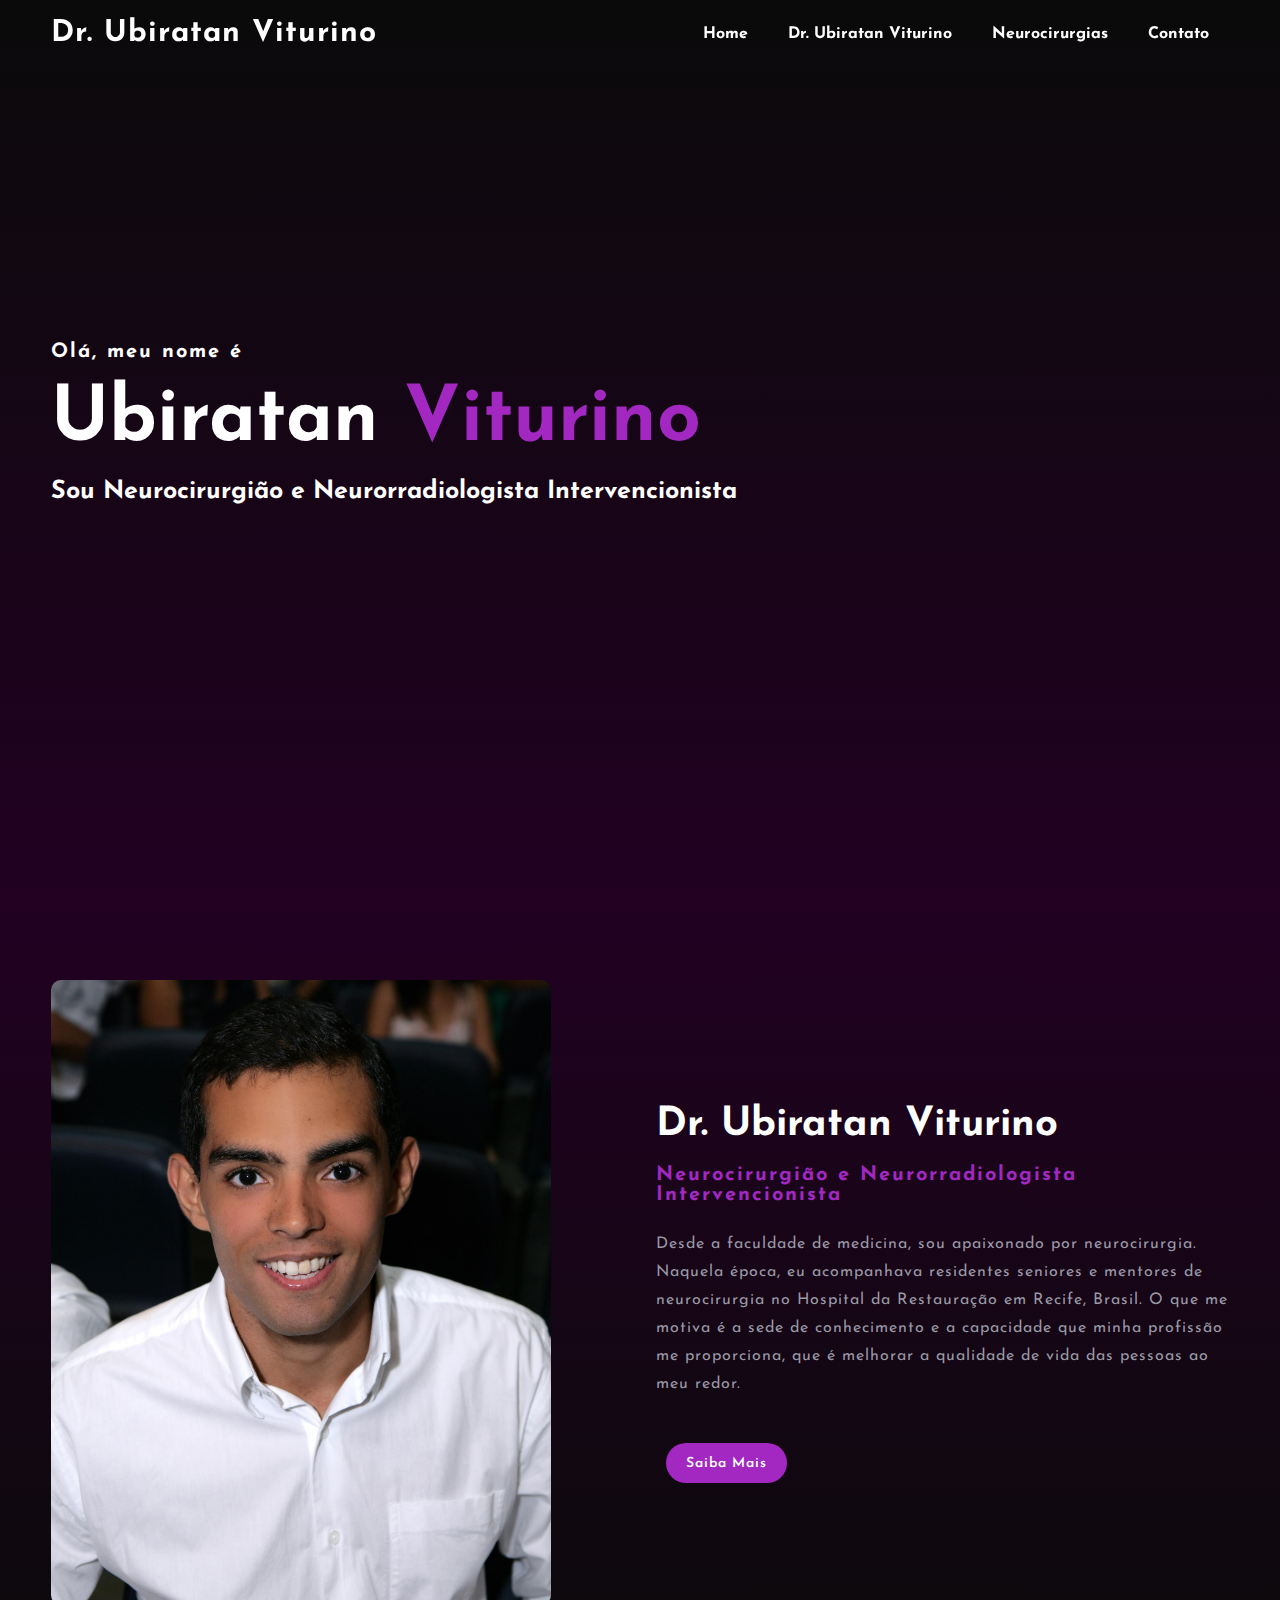
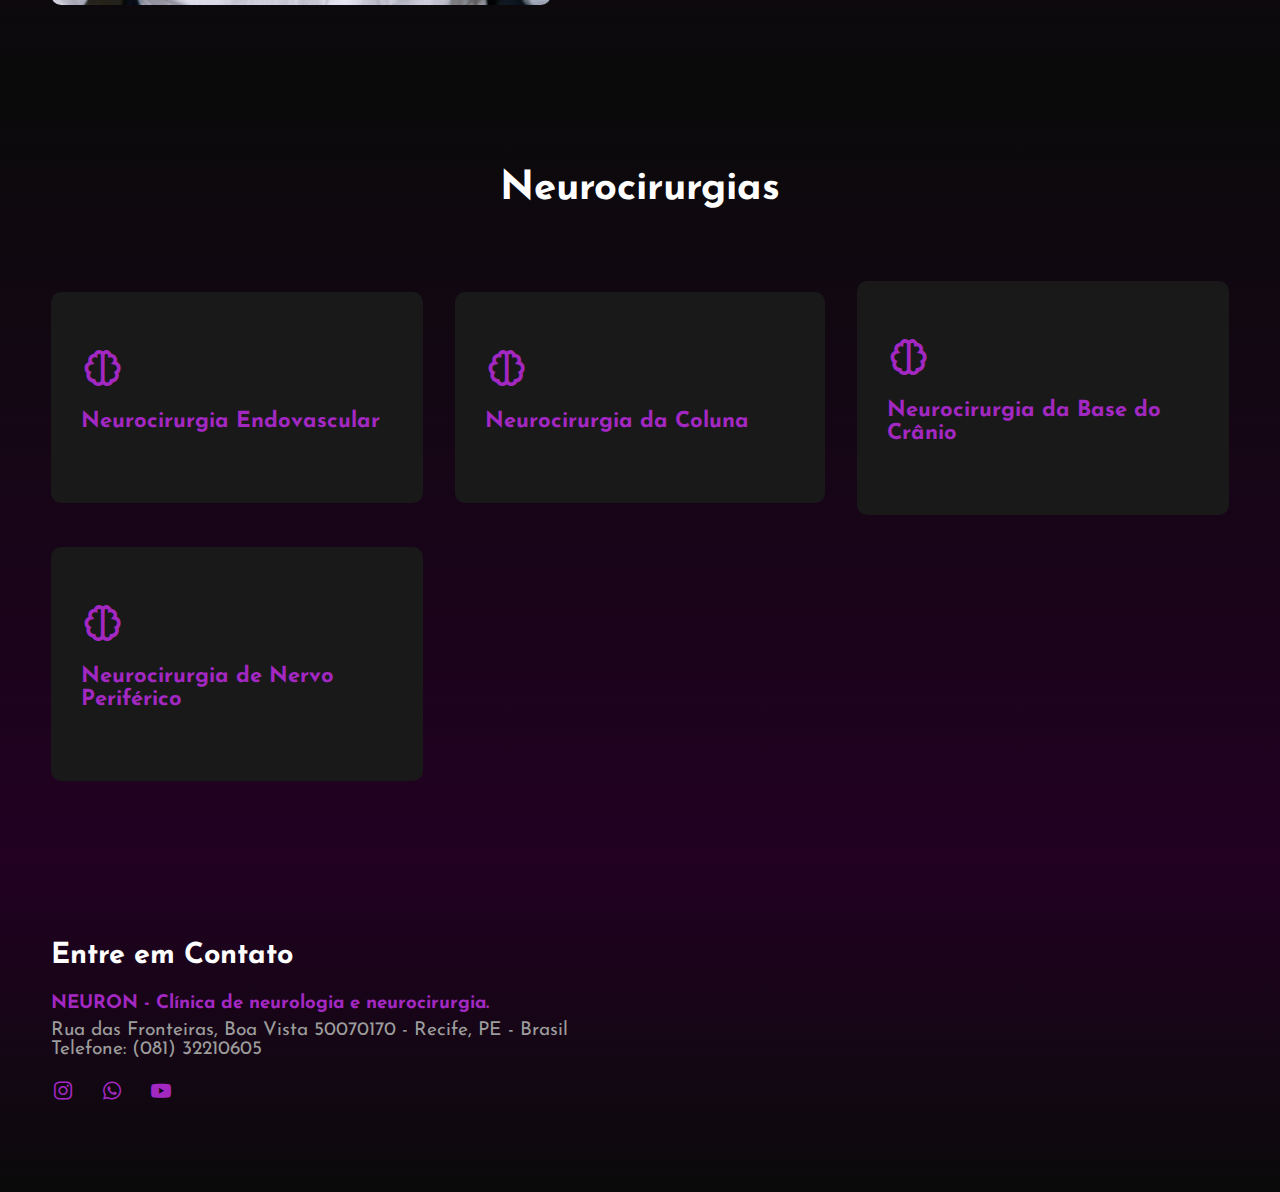
<file: index.html>
<!DOCTYPE html>
<html lang="pt-br">

<head>
  <meta charset="UTF-8">
  <meta name="viewport" content="width=device-width, initial-scale=1.0">
  <title>Dr. Ubiratan Viturino</title>
  <link rel="stylesheet" type="text/css" href="css/styles.css">
  <link rel="shortcut icon" href="ico/icons8-cérebro-100.ico" type="image/x-icon">

  <link rel="stylesheet" href="https://unpkg.com/boxicons@latest/css/boxicons.min.css">
  <link rel="preconnect" href="https://fonts.gstatic.com" crossorigin>
  <link href="https://fonts.googleapis.com/css2?family=Josefin+Sans:wght@100;200;300;400;500;600;700&display=swap"
  rel="stylesheet">


</head>

<body>
  <header>
    <a href="#home" class="logo"> Dr. Ubiratan Viturino</a>
    <div class="bx bx-menu" id="menu-icon"></div>

    <ul class="navbar">
      <li><a href="#home">Home</a></li>
      <li><a href="#Dr. Ubiratan Viturino">Dr. Ubiratan Viturino</a></li>
      <li><a href="#Neurocirurgias">Neurocirurgias</a></li>
      <li><a href="#contato">Contato</a></li>
    </ul>
  </header>


  <section class="home" id="home">

    <div class="home-texto">
      <h4>Olá, meu nome é</h4>
      <h1>Ubiratan <span>Viturino</span></h1>
      <h3>Sou Neurocirurgião e Neurorradiologista Intervencionista</h3>
    </div>

  </section>


  <section class="sobre" id="Dr. Ubiratan Viturino">
    <div class="sobre-img">
      <img src="./img/perfil - Copia.jpg">
    </div>

    <div class="sobre-texto">
      <h2>Dr. Ubiratan Viturino</h2>
      <h5><span>Neurocirurgião e Neurorradiologista Intervencionista</span></h5>
      <p class="texto">Desde a faculdade de medicina, sou apaixonado por neurocirurgia. Naquela época, eu acompanhava
        residentes
        seniores e mentores de neurocirurgia no Hospital da Restauração em Recife, Brasil. O que me motiva é a sede de
        conhecimento e a capacidade que minha profissão me proporciona, que é melhorar a qualidade de vida das pessoas
        ao meu redor.
      </p>
      <a href="sobre.html" class="btn-saiba">Saiba Mais</a>
    </div>
  </section>

  <section class="neuro" id="Neurocirurgias">
    <div class="center">
      <h2>Neurocirurgias</h2>
      <p></p>
    </div>

    <div class="ex-neuro">
      <div class="row">
        <i class='bx bx-brain'></i>
        <h3>Neurocirurgia Endovascular</h3>
        
      </div>

      <div class="row">
        <i class='bx bx-brain'></i>
        <h3>Neurocirurgia da Coluna</h3>
        
      </div>

      <div class="row">
        <i class='bx bx-brain'></i>
        <h3>Neurocirurgia da Base do Crânio</h3>
        
      </div>

      <div class="row">
        <i class='bx bx-brain'></i>
        <h3>Neurocirurgia de Nervo Periférico</h3>
        
      </div>
    </div>
  </section>

  <section class="contato" id="contato">
    <div class="formulario-de-contato">
      <h2>Entre em Contato</h2>
      <h3>NEURON - Clínica de neurologia e neurocirurgia.</h3>
      <p>Rua das Fronteiras, Boa Vista 50070170 - Recife, PE - Brasil<br>Telefone: (081) 32210605</p>
    </div>
    <div class="social">
      <a href="https://www.instagram.com/neuronclinica/?igshid=YmMyMTA2M2Y%3D" target="_blank"><i
          class='bx bxl-instagram'></i></a>
      <a href="https://api.whatsapp.com/send/?phone=5581981059248&app_absent=0" target="_blank"><i
          class='bx bxl-whatsapp'></i></a>
      <a href="https://www.youtube.com/@ubiratanviturino" target="_blank"><i class='bx bxl-youtube'></i></a>
    </div>
  </section>










  <script type="text/javascript" src="./js/script.js"></script>

</body>

</html>
</file>
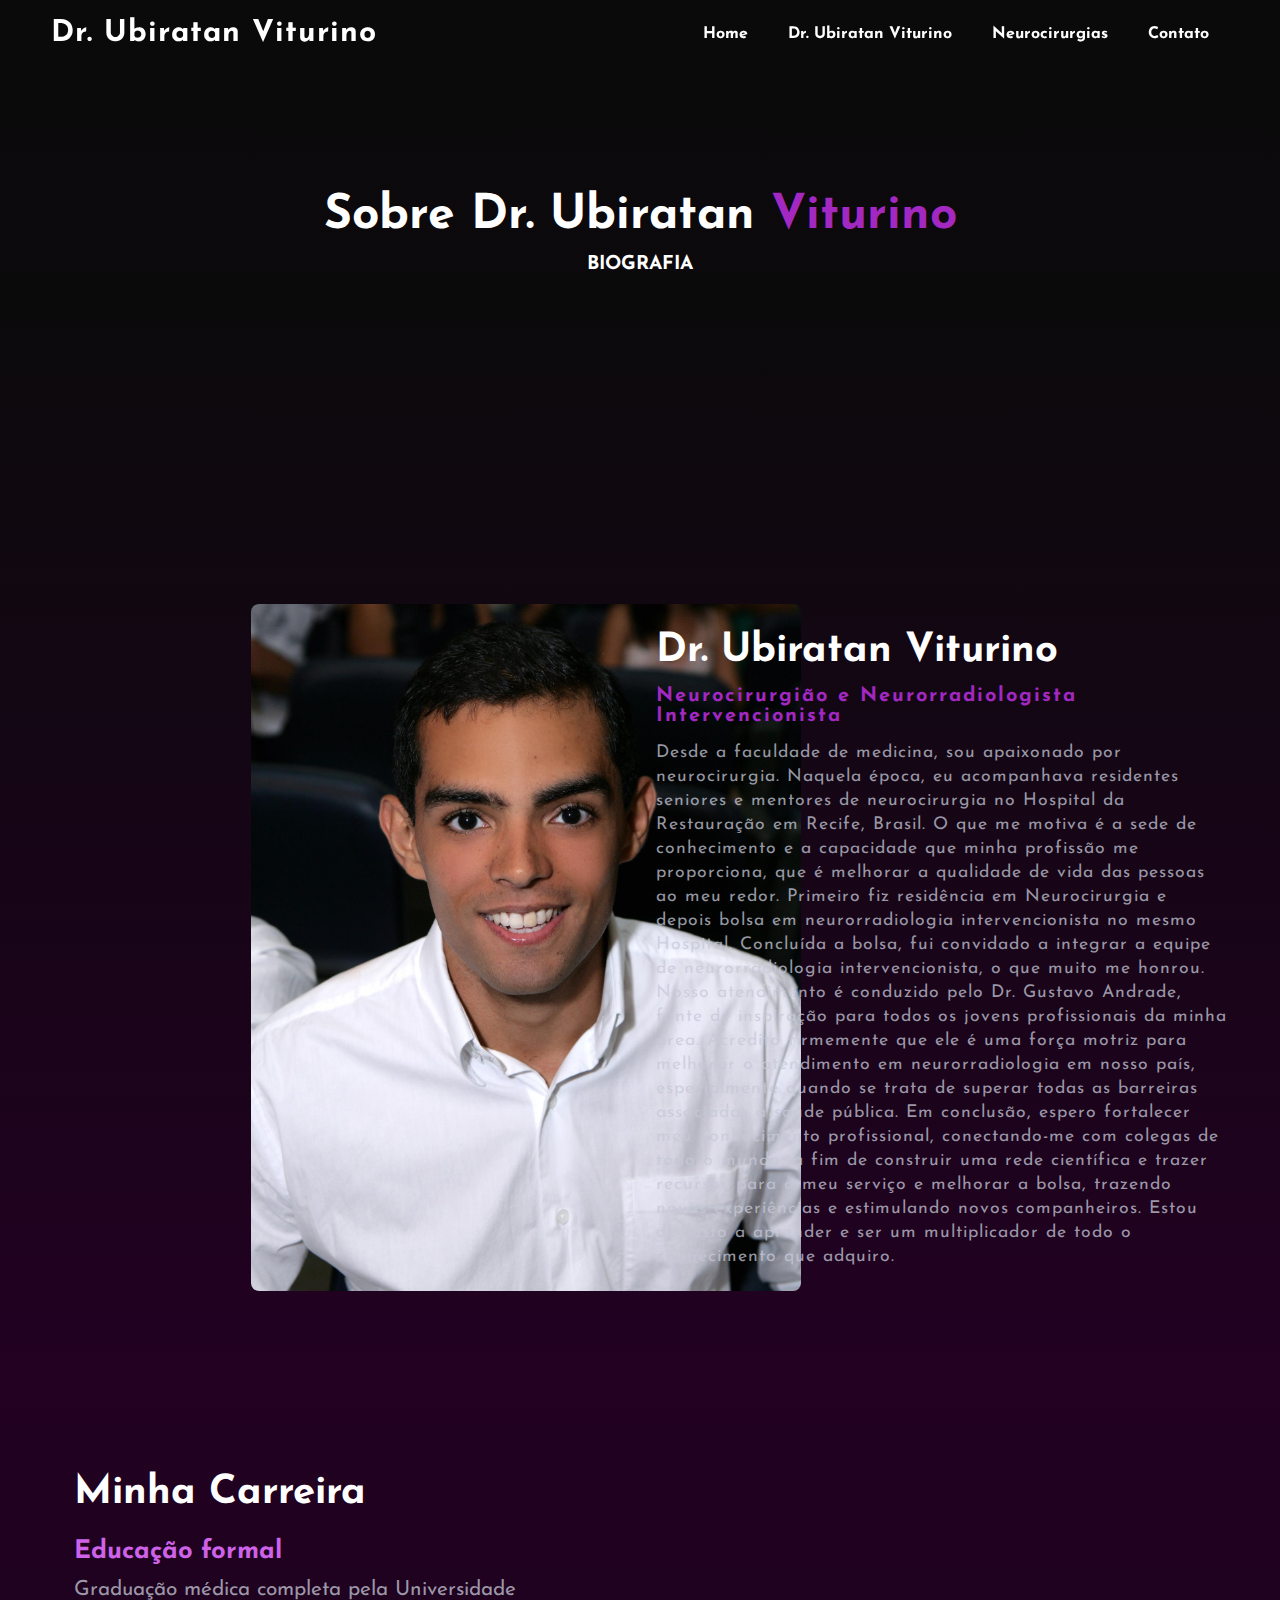
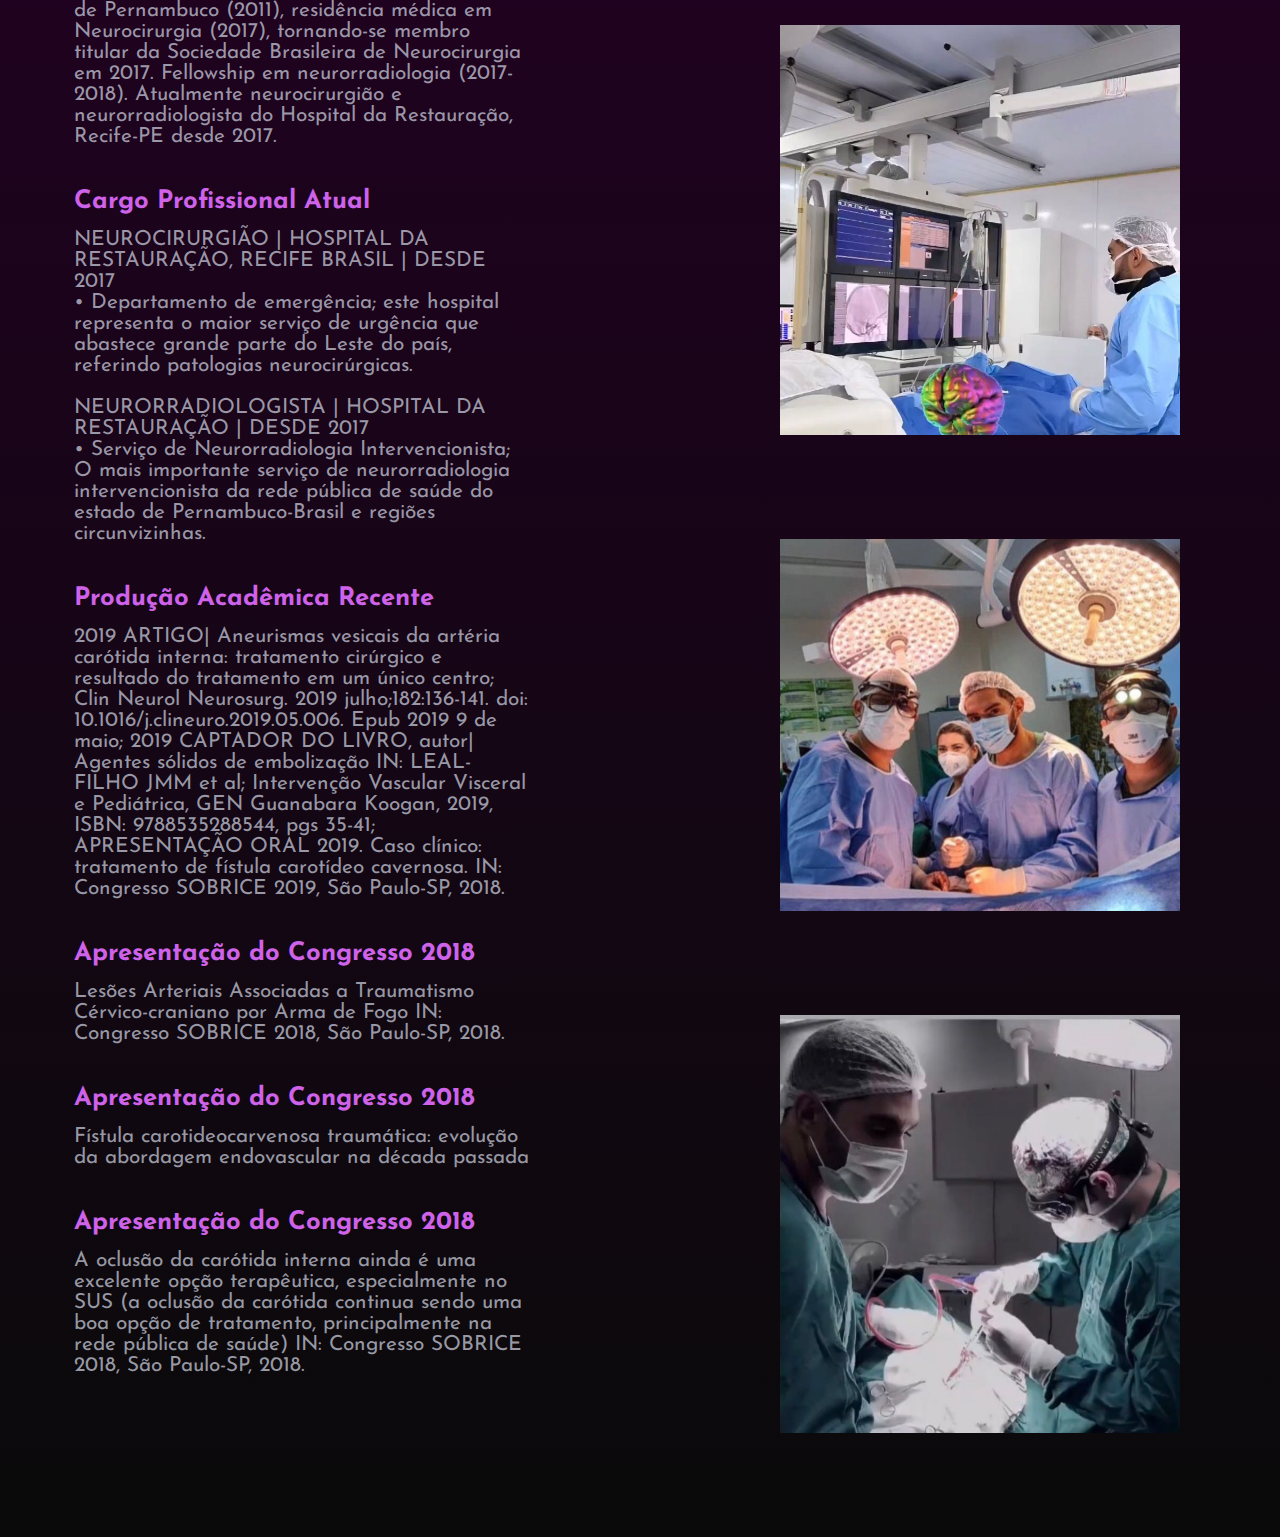
<file: sobre.html>
<!DOCTYPE html>
<html lang="pt-br">

<head>
  <meta charset="UTF-8">
  <meta name="viewport" content="width=device-width, initial-scale=1.0">
  <title>Dr. Ubiratan Viturino - Sobre</title>
  <link rel="stylesheet" type="text/css" href="css/sobre.css">
  <link rel="shortcut icon" href="ico/icons8-cérebro-100.ico" type="image/x-icon">

  <link rel="stylesheet" href="https://unpkg.com/boxicons@latest/css/boxicons.min.css">

  <link rel="preconnect" href="https://fonts.googleapis.com">
  <link rel="preconnect" href="https://fonts.gstatic.com" crossorigin>
  <link href="https://fonts.googleapis.com/css2?family=Josefin+Sans:wght@100;200;300;400;500;600;700&display=swap"
    rel="stylesheet">

</head>

<body>
  <header>
    <a href="index.html" class="logo">Dr. Ubiratan Viturino</a>
    <div class="bx bx-menu" id="menu-icon"></div>

    <ul class="navbar">
      <li><a href="index.html">Home</a></li>
      <li><a href="#Dr. Ubiratan Viturino">Dr. Ubiratan Viturino</a></li>
      <li><a href="index.html">Neurocirurgias</a></li>
      <li><a href="index.html">Contato</a></li>
    </ul>
  </header>
 
  <div class="texto-h1">
    <h1>Sobre Dr. Ubiratan <span>Viturino</span></h1>
    <h3>BIOGRAFIA</h3>
  </div>

  <section class="about" id="Dr. Ubiratan Viturino">
    <div class="about-img">
      <img src="./img/perfil - Copia.jpg">
    </div>

    <div class="about-texto">
      <h2>Dr. Ubiratan Viturino</h2>
      <h5><span>Neurocirurgião e Neurorradiologista Intervencionista</span></h5>
      <p class="texto">Desde a faculdade de medicina, sou apaixonado por neurocirurgia. Naquela época, eu acompanhava
        residentes
        seniores e mentores de neurocirurgia no Hospital da Restauração em Recife, Brasil. O que me motiva é a sede de
        conhecimento e a capacidade que minha profissão me proporciona, que é melhorar a qualidade de vida das pessoas
        ao meu redor. Primeiro fiz residência em Neurocirurgia e depois
        bolsa em neurorradiologia intervencionista no mesmo Hospital. Concluída a bolsa, fui convidado a integrar a
        equipe de neurorradiologia intervencionista, o que muito me honrou. Nosso atendimento é conduzido pelo Dr.
        Gustavo Andrade, fonte de inspiração para todos os jovens profissionais da minha área. Acredito firmemente que
        ele é uma força motriz para melhorar o atendimento em neurorradiologia em nosso país, especialmente quando se
        trata de superar todas as barreiras associadas à saúde pública. Em conclusão, espero fortalecer meu conhecimento
        profissional,
        conectando-me com colegas de todo o mundo, a fim de construir uma rede científica e trazer recursos para o meu
        serviço e melhorar a bolsa, trazendo novas experiências e estimulando novos companheiros. Estou disposto a
        aprender e ser um multiplicador de todo o conhecimento que adquiro.
      </p>
    </div>
  </section>

  <div class="row">
    <div class="curriculo">
      <h2>Minha Carreira</h2>
      <br>
      <h4>Educação formal</h4>
      <p>Graduação médica completa pela Universidade de Pernambuco (2011), residência médica em Neurocirurgia (2017),
        tornando-se membro titular da Sociedade Brasileira de Neurocirurgia em 2017. Fellowship em neurorradiologia
        (2017-2018). Atualmente neurocirurgião e neurorradiologista do Hospital da Restauração, Recife-PE desde 2017.
      </p>

      <br>
      <br>

      <h4>Cargo Profissional Atual</h4>
      <p>NEUROCIRURGIÃO | HOSPITAL DA RESTAURAÇÃO, RECIFE BRASIL | DESDE 2017
        <br>• Departamento de emergência; este hospital representa o maior serviço de urgência que abastece grande parte
        do
        Leste do país, referindo patologias neurocirúrgicas. <br><br>
        NEURORRADIOLOGISTA | HOSPITAL DA RESTAURAÇÃO | DESDE 2017
        <br>• Serviço de Neurorradiologia Intervencionista; O mais importante serviço de neurorradiologia
        intervencionista
        da rede pública de saúde do estado de Pernambuco-Brasil e regiões circunvizinhas.
      </p>

      <br>
      <br>
      <h4>Produção Acadêmica Recente</h4>

      <p>2019 ARTIGO| Aneurismas vesicais da artéria carótida interna: tratamento cirúrgico e resultado do tratamento em
        um único centro; Clin Neurol Neurosurg. 2019 julho;182:136-141. doi: 10.1016/j.clineuro.2019.05.006. Epub 2019 9
        de maio;
        2019 CAPTADOR DO LIVRO, autor| Agentes sólidos de embolização IN: LEAL-FILHO JMM et al; Intervenção Vascular
        Visceral e Pediátrica, GEN Guanabara Koogan, 2019, ISBN: 9788535288544, pgs 35-41;
        APRESENTAÇÃO ORAL 2019. Caso clínico: tratamento de fístula carotídeo cavernosa. IN: Congresso SOBRICE 2019, São
        Paulo-SP, 2018.</p>

      <br>
      <br>
      <h4>Apresentação do Congresso 2018</h4>
      <p>
        Lesões Arteriais Associadas a Traumatismo Cérvico-craniano por Arma de Fogo IN: Congresso SOBRICE 2018, São
        Paulo-SP, 2018.
      </p>
      <br>
      <br>
      <h4>Apresentação do Congresso 2018</h4>
      <p>
        Fístula carotideocarvenosa traumática: evolução da abordagem endovascular na década passada
      </p>
      <br>
      <br>
      <h4>Apresentação do Congresso 2018</h4>
      <p>
        A oclusão da carótida interna ainda é uma excelente opção terapêutica, especialmente no SUS (a oclusão da
        carótida continua sendo uma boa opção de tratamento, principalmente na rede pública de saúde) IN: Congresso
        SOBRICE 2018, São Paulo-SP, 2018.
      </p>
    </div>
    <div class="img-carreira">
      <img src="./img/fotoThree.jpg" alt="">
      <img src="./img/fotoOne.jpg" alt="">
      <img src="./img/fotoTwo.jpg" alt="">
    </div>
  </div>


  <script type="text/javascript" src="./js/index.js"></script>
</body>

</html>
</file>
<file: css/styles.css>
*{
    margin: 0;
    padding: 0;
    box-sizing: border-box;
    font-family: 'Josefin Sans', sans-serif;
    list-style: none;
    text-decoration: none;
    scroll-behavior: smooth;
    scroll-padding-top: 3.5rem;
}

:root{
    --bg-color: #191919;
    --secound-bg-color: #191919;
    --text-color: rgb(255, 255, 255);
    --secound-color: #c6c9d8bf;
    --main-color: #a328c2;
    --big-font: 5.3rem;
    --h2-font: 2.5rem;
    --p-font: 1.1rem;
}

body{
    width: 100%;
    color: var(--text-color);

}

header{
    position: fixed;
    width: 100%;
    top: 0;
    right: 0;
    z-index: 1000;
    display: flex;
    align-items: center;
    justify-content: space-between;
    background: transparent;
    padding: 25px 15%;
    transition-duration: .3s;
}

.logo{
    color: var(--text-color);
    font-size: 30px;
    font-weight: bold;
    letter-spacing: 1px;  
}

.navbar{
   display: flex;
   
}

.navbar li{
    position: relative;
}

.navbar a{
    color: var(--text-color);
    font-weight: bold;
    font-size: 1rem;
    padding: 10px 20px;
}

.navbar a::after{
    content: '';
    position: absolute;
    width: 0;
    height: 2px;
    background: var(--main-color);
    left: 0;
    bottom: -4px;
    transition: ease .40s;
}

.navbar a:hover::after{
    width: 100%;
}

#menu-icon{
    font-size: 32px;
    color: var(--text-color);
    z-index: 10001;
    cursor: pointer;
    display: none;
}

section{
    padding: 120px 15%;
}

.home{
    height: 100vh;
    width: 100%;
    display: flex;
    align-items: center;
    font-family: 'Josefin Sans', sans-serif;
    background: linear-gradient(to bottom, rgb(10, 10, 10), rgb(34, 1, 34));
    
}

.home-texto h1{
    margin: 20px 0px 20px;
    font-size: var(--big-font);
}

span{
    color: var(--main-color);
}

.home-texto h3{
    font-size: 25px;
    margin-bottom: 55px;
}

.home-texto h4{
    color: #ffffff;
    font-size: 20px;
    letter-spacing: 2px;
}

header.sticky{
    padding: 12px 15%;
    background: var(--main-color);

}

.sticky .navbar a::after{
    background: var(--text-color);
}

.sobre{
    background: var(--secound-bg-color);
    display: grid;
    grid-template-columns: repeat(2, 2fr);
    align-items: center;
    grid-gap: 2rem;
    background: linear-gradient(to top, rgb(10, 10, 10),rgb(34, 1, 34));
}

.sobre-img img{
    max-width: 100%;
    width: 500px;
    height: auto;
    border-radius: 10px;

}

.sobre-texto h2{
    font-size: var(--h2-font);
    margin-bottom: 20px;
}

.sobre-texto h5{
    font-size: 20px;
    margin-bottom: 25px;
    letter-spacing: 2px;
}

.sobre-texto p{
    color: var(--secound-color);
    letter-spacing: 1px;
    line-height: 28px;
    max-width: 590px;
    font-size: var(--p-font);
    margin-bottom: 45px;
}

.btn-saiba{
    padding: 0 20px;
    height: 40px;
    display: inline-block;
    line-height: 42px;
    background-color: #a328c2;
    color: white;
    border: none;
    border-radius: 30px;
    font-size: 14px;
    font-weight: 600;
    letter-spacing: 1px;
    transition: all .30s;
    margin: 0 10px;
}
.btn-saiba:hover {
    border: 2px solid #a328c2;
    background: transparent;
    transform: translateY(-6px);
}

.center{
    text-align: center;
}

.center h2{
    font-size: var(--h2-font);
    margin-bottom: 15px;
}
.neuro{
    background: linear-gradient(to top, rgb(34, 1, 34), rgb(10, 10, 10))
}
.ex-neuro{
    display: grid;
    grid-template-columns: repeat(auto-fit, minmax(370px, auto));
    grid-gap: 2rem;
    align-items: center;
    margin-top: 4.5rem;
}
.contato{
    background: linear-gradient(to top, rgb(10, 10, 10),rgb(34, 1, 34))
}
.row{
    background: var(--secound-bg-color);
    padding: 55px 30px;
    border-radius: 10px;
    cursor: pointer;
    transition: all .35s;
}

.row i{
    color: var(--main-color);
    margin-bottom: 20px;
    font-size: 2.7rem;
}

.row h3{
    color: var(--main-color);
    font-size: 22px;
    font-weight: 700;
    margin-bottom: 15px;
}

.row p{
    color: var(--secound-color);
    line-height: 30px;
    font-size: var(--p-font);
}

.row:hover{
    transform: translateY(-15px);

}

.formulario-de-contato h2{
    font-size: 1.8rem;
}
.formulario-de-contato h3{
    margin-top: 2%;
    color: #a328c2;
    margin-bottom: 8px;
}
.formulario-de-contato p{
    color: #9c9c9c;
    font-size: 1.2rem;
}

.social{
    position: relative;
    z-index: 2;
    margin-top: 20px;
    padding-bottom: 5px;
}
.social a{
    display: inline-block;
    color: #a328c2;
    margin-right: 20px;
    font-size: 24px;
}
.social a:hover{
    transform: scale(1.2);
    transition: .4s;
    color: #a328c2;
}


@media (max-width: 1300px){
    header{
        padding: 18px 4%;
        transition: .2s;
    }
    header.sticky{
        padding: 10px 4%;
        transition: .2s;
    }
    section{
        padding: 80px 4%;
        transition: .2s;
    }
    :root{
        --big-font: 4.8rem;
        --h2-font: 2.5rem;
        --p-font: 1rem;
        transition: .2s;
    }
}

@media (max-width: 990px){
    .home{
        height: 85vh;
    }
    #menu-icon{
        display: initial;
    }
    .navbar{
        position: absolute;
        top: -700px;
        left: 0;
        right: 0;
        flex-direction: column;
        background: var(--bg-color);
        text-align: left;
        transition: all .30s;
    }
    .navbar a{
        display: block;
        padding: 1.1rem;
        margin: 1.3rem;
        border-left: 2px solid var(--text-color);
    }
    .navbar a:hover{
        background: var(--main-color);
    }
    .navbar a::after{
        display: none;
    }
    .navbar.active {
        top: 100%;
    }
    .sobre{
        grid-template-columns: 1fr;
    }
    .sobre-img{
        text-align: center;
        margin-bottom: 30px;
    }
    .sobre-img img{
        max-width: 100%;
        width: 700px;
        height: auto;
    }
    .contato{
        grid-template-columns: 1fr;
    }
}
@media (max-width: 708px){
    .home-texto h1{
        font-size: 4rem;
        transition: .2s;
    }
}

@media (max-width: 586px){
    .home-texto h1{
        font-size: 2.5rem;
        transition: .2s;
    }
}

@media (max-width: 425px){
    .home-texto h1{
        font-size: 2rem;
        transition: .2s;
    }

    .home{
        height: 100vh;
    }
    .home-texto h3{
        font-size: 15px;
        transition: .2s;
    }
    .logo{
        font-size: 25px;
        transition: .2s;
    }
    :root{
        --big-font: 2rem;
        --h2-font: 2rem;
        --p-font: 1rem;
        transition: .2s;
    }
}
@media (max-width: 346px){
    .home-texto h1{
        font-size: 2.2rem;
        transition: .2s;
    }
    .sobre-texto h2{
        font-size: 1.8rem;
    }
    .sobre-texto h5{
        font-size: 1.3rem;
    }
}

@media (max-width: 320px){
    .home-texto h1{
        font-size: 2.2rem;
    }
}
</file>
<file: css/sobre.css>
*{
    margin: 0;
    padding: 0;
    box-sizing: border-box;
    font-family: 'Josefin Sans', sans-serif;
    list-style: none;
    text-decoration: none;
    scroll-behavior: smooth;
    scroll-padding-top: 3.5rem;
}

:root{
    --bg-color: #191919;
    --secound-bg-color: #191919;
    --text-color: rgb(255, 255, 255);
    --secound-color: #c6c9d8bf;
    --main-color: #a328c2;
    --big-font: 5.3rem;
    --h2-font: 2.5rem;
    --p-font: 1.1rem;
}


span{
    color: #a328c2;
}
body{
    background: linear-gradient(to bottom, rgb(10, 10, 10), rgb(34, 1, 34))
}
header{
    position: fixed;
    width: 100%;
    top: 0;
    right: 0;
    z-index: 1000;
    display: flex;
    align-items: center;
    justify-content: space-between;
    background: transparent;
    padding: 25px 15%;
    transition-duration: .3s;
}

.logo{
    color: var(--text-color);
    font-size: 30px;
    font-weight: bold;
    letter-spacing: 1px;  
}

.navbar{
   display: flex;
   
}

.navbar li{
    position: relative;
}

.navbar a{
    color: var(--text-color);
    font-weight: bold;
    font-size: 1rem;
    padding: 10px 20px;
}

.navbar a::after{
    content: '';
    position: absolute;
    width: 0;
    height: 2px;
    background: #a328c2;
    left: 0;
    bottom: -4px;
    transition: ease .40s;
}

.navbar a:hover::after{
    width: 100%;
}

.sticky .navbar a::after {
    background: var(--text-color);
}

#menu-icon{
    font-size: 32px;
    color: var(--text-color);
    z-index: 10001;
    cursor: pointer;
    display: none;
}

header.sticky{
    padding: 12px 15%;
    background-color: #a328c2;

}

.about{
    display: grid;
    grid-template-columns: repeat(2, 2fr);
    align-items: center;
    grid-gap: 2rem;
    background: linear-gradient(to bottom, rgb(10, 10, 10), rgb(34, 1, 34));
}

.about-img img{
    max-width: 550px;
    height: auto;
    width: 100%;
    border-radius: 8px;
    margin-top: 250px;
    margin-left: 200px;
}

.about-texto{
    display: grid;
    margin-top: 250px;
}

.texto-h1{
    margin-top: 15%;
}
.texto-h1 h1{
    text-align: center;
    color: white;
    font-size: 3rem;
}

.texto-h1 h3{
    margin-top: 15px;
    font-size: 1.2rem;
    color: white;
    text-align: center;
}

.about-texto h2{
    color: white;
    font-size: 2.5rem;
    margin-bottom: 15px;
}

.about-texto h5{
    font-size: 1.25rem;
    margin-bottom: 15px;
    letter-spacing: 2px;

}

.about-texto p{
    color: #c6c9d8bf;
    letter-spacing: 1px;
    line-height: 1.5rem;
    max-width: 600px;
    font-size: 1.1rem;
}

.row{
    display: flex;
    width: 100%;
    padding: 50px;
    background: linear-gradient(to bottom, rgb(34, 1, 34), rgb(10, 10, 10));
}

.img-carreira{
    margin-top: 9.375rem;
}

.img-carreira img{
    padding: 3.125rem;
    width: 500px;
    position: relative;
}

.curriculo{
    margin-right: 200px;
}

.curriculo h2{
    color: white;
    padding-left: 5%;
    padding-top: 10%;
    font-size: 2.5rem;
    font-family: 200;
}

.curriculo h4 {
    font-size: 1.6rem;
    margin-bottom: 15px;
    color: #ce62e9;
    font-family: 500;
    padding-left: 5%;
    margin-top: 10px;
}

.curriculo p{
   color: #c6c9d8bf;
   padding-left: 5%;
   font-size: 1.3rem;
}

@media (max-width: 1300px){
    header{
        padding: 18px 4%;
        transition: .2s;
    }
    header.sticky{
        padding: 10px 4%;
        transition: .2s;
    }
    section{
        padding: 80px 4%;
        transition: .2s;
    }
    :root{
        --big-font: 4.8rem;
        --h2-font: 2.5rem;
        --p-font: 1rem;
        transition: .2s;
    }
}

@media (max-width: 990px){
    .home{
        height: 85vh;
    }
    #menu-icon{
        display: initial;
    }
    .navbar{
        position: absolute;
        top: -700px;
        left: 0;
        right: 0;
        flex-direction: column;
        background: var(--bg-color);
        text-align: left;
        transition: all .30s;
    }
    .navbar a{
        display: block;
        padding: 1.1rem;
        margin: 1.3rem;
        border-left: 2px solid var(--text-color);
    }
    .navbar a:hover{
        background: var(--main-color);
    }
    .navbar a::after{
        display: none;
    }
    .navbar.active {
        top: 100%;
    }
}
</file>
